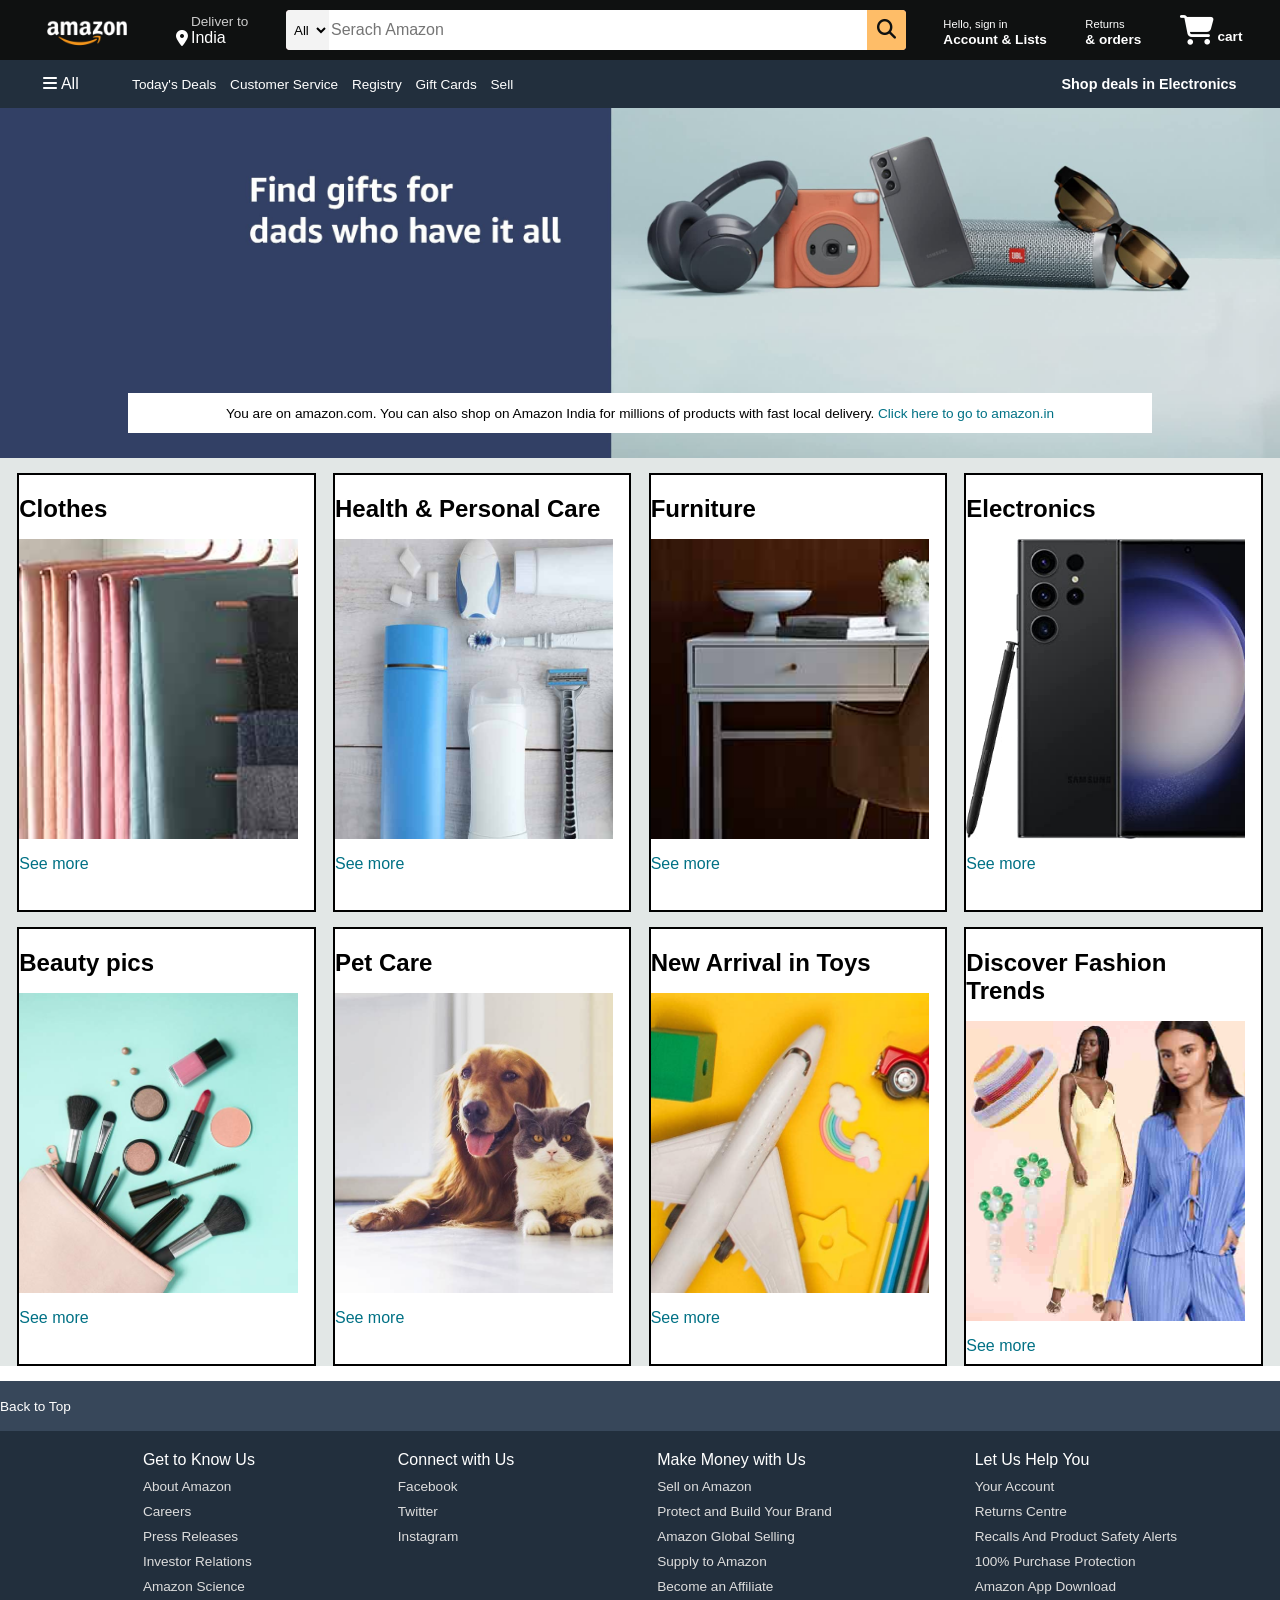
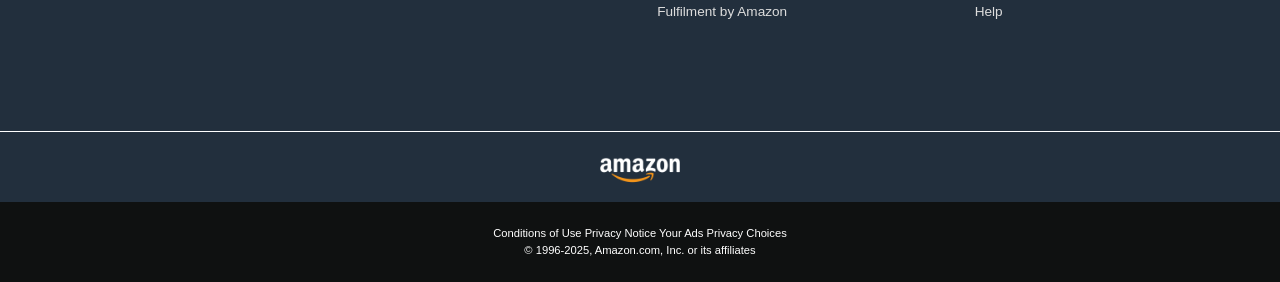
<file: Amazon Clone/amazon clone.html>
<!DOCTYPE html>
<html lang="en">
<head>
    <meta charset="UTF-8">
    <meta name="viewport" content="width=device-width, initial-scale=1.0">
    <title>Amazon</title>
    <link rel="stylesheet" href="https://cdnjs.cloudflare.com/ajax/libs/font-awesome/6.7.2/css/all.min.css" integrity="sha512-Evv84Mr4kqVGRNSgIGL/F/aIDqQb7xQ2vcrdIwxfjThSH8CSR7PBEakCr51Ck+w+/U6swU2Im1vVX0SVk9ABhg==" crossorigin="anonymous" referrerpolicy="no-referrer" />
    <link rel="stylesheet" href="amazon clone.css">

</head>
<body>
    <header>
        <div class="navbar">
            <div class="nav-logo border">
                <div class="logo"></div>
            </div>
            <div class="nav-address border">
                <p class="add-first">Deliver to</p>
                <div class="add-icon">
                    <i class="fa-solid fa-location-dot"></i>
                    <p class="add-second">India</p>
                </div>
            </div>
            <div class="nav-search">
                <select class="search-select">
                    <option>All</option>
                </select>
                <input placeholder="Serach Amazon" class="search-input">
                <div class="search-icon">
                    <i class="fa-solid fa-magnifying-glass"></i>
                </div>
            </div>
            <div class="nav-singin border">
                <p><span>Hello, sign in</span></p>
                <p class="nav-second">Account & Lists</p>
            </div>

            <div class="nav-return border">
                <p><span>Returns</span></p>
                <p class="nav-second">& orders</p>
            </div>

            <div class="nav-cart border">
                <i class="fa-solid fa-cart-shopping"></i>
                cart
            </div>
        </div>

            <div class="panel">
                <div class="panel-all">
                    <i class="fa-solid fa-bars"></i>
                    All
                </div>
                <div class="panel-ops">
                      <p>Today's Deals</p>
                       <p>Customer Service</p>
                       <p>Registry</p>
                       <p>Gift Cards</p>
                       <p>Sell</p>
                </div>
                <div class="panel-deals">
                    Shop deals in Electronics
            </div>
        </div>
    </header>

    <div class="hero-section">
        <div class="hero-msg">
            <p>You are on amazon.com. You can also shop on Amazon India for millions of products with fast local delivery. <a>Click here to go to amazon.in</a></p>
        </div>
    </div>

    <div class="shop-section">
        <div class="box">
            <div class="box-content">
          <h2>Clothes</h2>
          <div class="box-img" style="background-image: url('box1_image.jpg');"></div>
          <p>See more</p>
        </div>
        </div>
        <div class="box">
            <div class="box-content">
                <h2>Health & Personal Care</h2>
                <div class="box-img" style="background-image: url('box2_image.jpg');"></div>
                <p>See more</p>
              </div>
         </div>
        <div class="box">
            <div class="box-content">
                <h2>Furniture</h2>
                <div class="box-img" style="background-image: url('box3_image.jpg');"></div>
                <p>See more</p>
              </div>
        </div>
        <div class="box">
            <div class="box-content">
                <h2>Electronics</h2>
                <div class="box-img" style="background-image: url('box4_image.jpg');"></div>
                <p>See more</p>
              </div>
        </div>
        <div class="box">
            <div class="box-content">
          <h2>Beauty pics</h2>
          <div class="box-img" style="background-image: url('box5_image.jpg');"></div>
          <p>See more</p>
        </div>
        </div>
        <div class="box">
            <div class="box-content">
                <h2>Pet Care</h2>
                <div class="box-img" style="background-image: url('box6_image.jpg');"></div>
                <p>See more</p>
              </div>
         </div>
        <div class="box">
            <div class="box-content">
                <h2>New Arrival in Toys</h2>
                <div class="box-img" style="background-image: url('box7_image.jpg');"></div>
                <p>See more</p>
              </div>
        </div>
        <div class="box">
            <div class="box-content">
                <h2>Discover Fashion Trends</h2>
                <div class="box-img" style="background-image: url('box8_image.jpg');"></div>
                <p>See more</p>
              </div>
        </div>
    </div>

    <footer>
        <div class="foot-panel1">
            Back to Top
        </div>

        <div class="foot-panel2">
            <ul>
               <p>Get to Know Us</p>
             <a>About Amazon</a>
             <a>Careers</a>
             <a>Press Releases</a>
             <a>Investor Relations</a>
             <a>Amazon Science</a>
            </ul>
            <ul>
                <p>Connect with Us</p>
              <a>Facebook</a>
              <a>Twitter</a>
              <a>Instagram</a>
             </ul>
             <ul>
                <p>Make Money with Us</p>
              <a>Sell on Amazon</a>
              <a>Protect and Build Your Brand</a>
              <a>Amazon Global Selling</a>
              <a>Supply to Amazon</a>
              <a>Become an Affiliate</a>
              <a>Fulfilment by Amazon</a>
             </ul>
             <ul>
                <p>Let Us Help You</p>
              <a>Your Account</a>
              <a>Returns Centre</a>
              <a>Recalls And Product Safety Alerts</a>
              <a>100% Purchase Protection</a>
              <a>Amazon App Download</a>
              <a>Help</a>
             </ul>
        </div>

        <div class="foot-panel3">
            <div class="logo"></div>
        </div>

        <div class="foot-panel4">
            <div class="pages">
                <a>Conditions of Use</a>
                <a>Privacy Notice</a>
                <a>Your Ads Privacy Choices</a>
            </div>
            <div class="copyright">
                © 1996-2025, Amazon.com, Inc. or its affiliates
            </div>
        </div>
    </footer>
</body>
</html>
</file>
<file: Amazon Clone/amazon clone.css>
* {
    margin: 0;
    font-family: Arial;
    border: border-box;
}

.navbar {
    height: 60px;
    background-color: #0f1111;
    color: white;
    display: flex;
    align-items: center;
    justify-content: space-evenly;
}

.nav-logo {
   height: 50px;
   width: 100px;
}

.logo {
    background-image: url("amazon_logo.png");
    background-size: cover;
    height: 50px;
    width: 100%;
}

.border {
    border: 1.5px solid transparent;
}

.border:hover {
      border: 1.5px solid white;
}

/** box2 **/
.add-first {
    color:#cccccc;
    font-size: 0.85rem;
    margin-left: 15px;
}
.add-second {
    font-size: 1rem;
    margin-left: 3px;
}

.add-icon {
    display: flex;
    align-items: center;
}

/** box3 **/
.nav-search {
    display: flex;
    justify-content: space-evenly;
    background-color: pink;
    width: 620px;
    height: 40px;
    border-radius: 4px;
}

.search-select {
    background-color: #f3f3f3;
    width: 50px;
    text-align: center;
    border-top-left-radius: 4px;
    border-bottom-left-radius: 4px;
    border: none;
}

.search-input {
    width: 100%;
    font-size: 1rem;
    border: none;
}

.search-icon {
    width: 45px;
    display: flex;
    justify-content: center;
    align-items: center;
    font-size: 1.2rem;
    background-color: #febd68;
    border-top-right-radius: 4px;
    border-bottom-right-radius: 4px;
    color: #0f1111;
}

.nav-search:hover {
    border: 2px solid orange;
}

/** box4 **/
span {
    font-size: 0.7rem;
}

.nav-second {
    font-size: 0.85rem;
    font-weight: 700;
}

/** box6 **/
.nav-cart i{
    font-size: 30px;
}

.nav-cart {
    font-size: 0.85rem;
    font-weight: 700;
}

/** panel **/
.panel {
    height: 48px;
    background-color: #222f3d;
    display: flex;
    color: white;
    align-items: center;
    justify-content: space-evenly;
}

.panel-ops p {
    display: inline;
    margin-left: 10px;
}

.panel-ops {
     width: 70%;
     font-size: 0.85rem;
}

.panel-deals {
    font-size: 0.9rem;
    font-weight: 700;
}

/** hero-section **/
.hero-section {
    background-image: url("hero_image.jpg");
    background-size: cover;
    height: 350px;
    display: flex;
    justify-content: center;
    align-items: flex-end;
}

.hero-msg {
    background-color: white;
    color: black;
    height: 40px;
    display: flex;
    align-items: center;
    justify-content: center;
    font-size: 0.85rem;
    width: 80%;
    margin-bottom: 25px;
}

.hero-msg a {
    color:#007185;

}

/** shop section **/
.shop-section {
    display: flex;
    flex-wrap: wrap;
    justify-content: space-evenly;
    background-color: #e2e7e6;
}
.box {
    border: 2px solid black;
    height: 400px;
    width: 23%;
    background-color: white;
    padding: 20px 0px 15px;
    margin-top: 15px;
}
.box-img {
    height: 300px;
    background-size: cover;
    margin-top: 1rem;
    margin-bottom: 1rem;
}
.box-content {
    margin-left: 1 rem;
    margin-right: 1rem;
}
.box-content p {
    color: #007185;
}

/** footer **/
footer {
    margin-top: 15px;
}
.foot-panel1 {
    background-color: #37475a;
    color: white;
    height: 50px;
    display: flex;
    align-items: center;
    font-size: 0.85rem;
}
.foot-panel2 {
    background-color: #222f3d;
    color: white;
    height: 300px;
    display: flex;
    justify-content: space-evenly;
}
ul{
    margin-top: 20px;
}
ul a {
    display: block;
    font-size: 0.85rem;
    margin-top: 10px;
    color: #dddddd;
}
.foot-panel3 {
    background-color: #222f3d;
    color: white;
    border-top: 0.5px solid white;
    height: 70px;
    display: flex;
    justify-content: center;
    align-items: center;
}
.logo {
    background-image: url("amazon_logo.png");
    background-size: cover;
    height: 50px;
    width: 100px;
}
.foot-panel4 {
    background-color: #0f1111;
    color: white;
    height: 80px;
    font-size: 0.7rem;
    text-align: center;
}
.pages {
    padding-top: 25px;
}
.copyright {
    padding-top: 5px;
}
</file>
